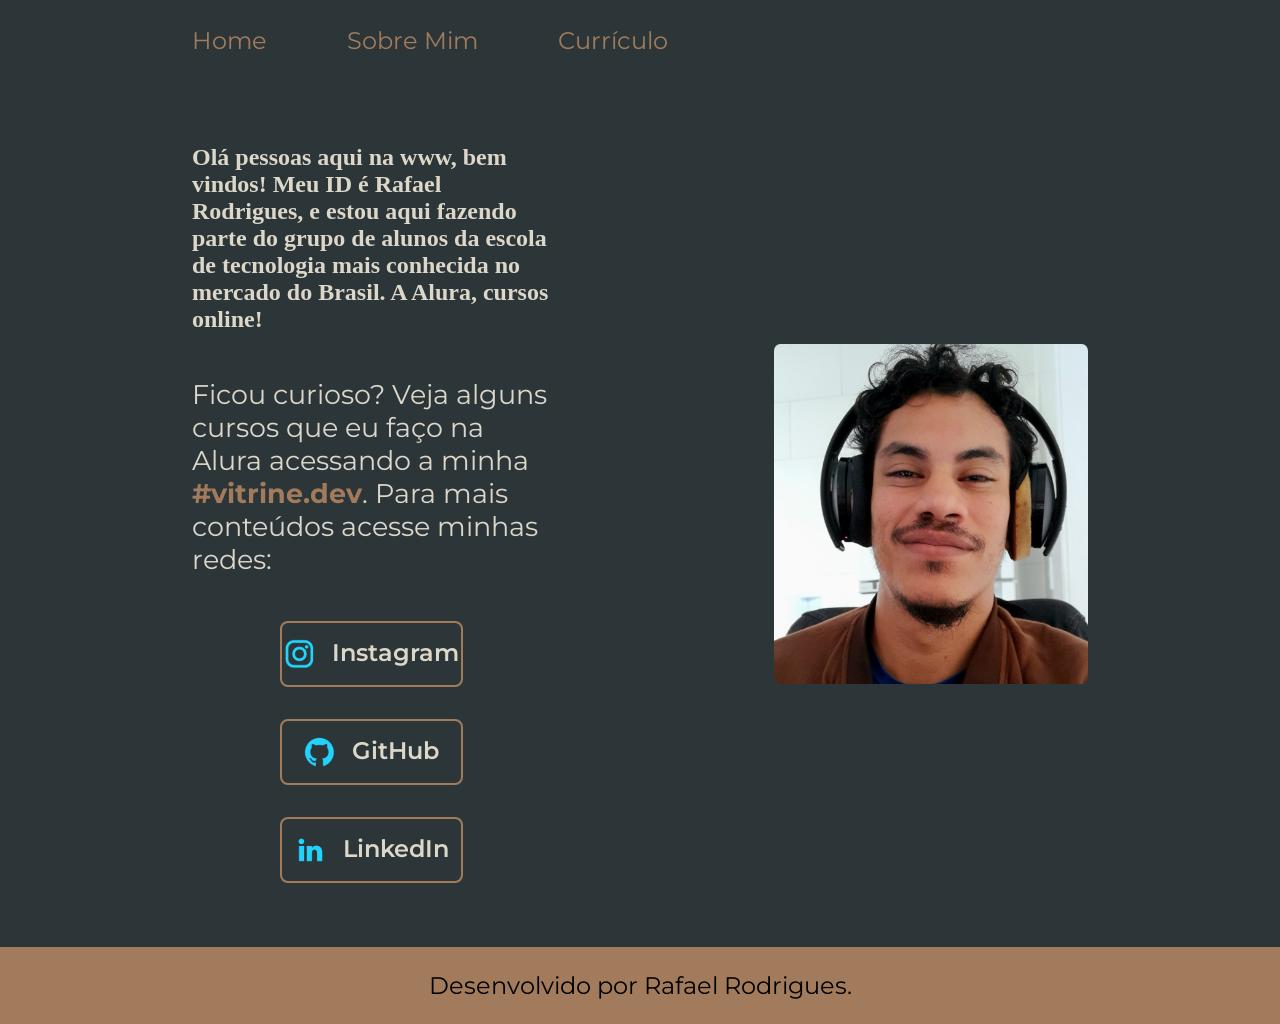
<file: index.html>
<!DOCTYPE html>
<html lang="pt-br">
<head>
    <meta charset="UTF-8">
    <meta http-equiv="X-UA-Compatible" content="IE=edge">
    <meta name="viewport" content="width=device-width, initial-scale=1.0">
    <link rel="stylesheet" href="styles/style.css">
    <title>Portfólio</title>
</head>
<body>
    <header class="cabecalho__menu">
        
        <nav class="cabecalho__menu__">
            <a class="cabecalho__menu__link__" href="index.html">Home</a>
            <a class="cabecalho__menu__link__" href="about.html">Sobre Mim</a>
            <a class="cabecalho__menu__link__" href="curriculo.html">Currículo</a>
        </nav>

    </header>
        <main class="apresentacao">
            <section class="apresentacao__conteudo">
                <h1 class="apresentacao__conteudo__texto__">Olá pessoas aqui na www, bem vindos! Meu ID é Rafael Rodrigues, e estou aqui fazendo parte do grupo de alunos da escola de tecnologia mais conhecida no mercado do Brasil.<strong> A Alura, cursos online!</strong></h1>
                <p1 class="apresentacao__conteudo__texto"> Ficou curioso? Veja alguns cursos que eu faço na Alura acessando a minha <strong class="titulo-destaque"><a href="https://cursos.alura.com.br/vitrinedev/r-lagods/" >#vitrine.dev</a></strong>. Para mais conteúdos acesse minhas redes:
                </p1>
                <div class="apresentacao__links">
                <a class="apresentacao__links__apresentacao" href="https://instagram.com/rafael_rdrigs">
                    <img src="assets/instagram.png">
                    Instagram
                </a>
                <a class="apresentacao__links__apresentacao" href="https://github.com/rafaelunderscorerdrigs">
                    <img src="assets/github.png">
                    GitHub
                </a>
                <a class="apresentacao__links__apresentacao" href="https://www.linkedin.com/in/rafael-lago-silva-rodrigues/">
                    <img src="assets/linkedin.png">    
                    LinkedIn
                    </a>
                </div>
            </section>
            <img class="imagem__rafa" src="assets/rafaussauro.jpg" alt="Foto do Rafael sendo besta!">
            </main>
    <footer class="rodape__">Desenvolvido por Rafael Rodrigues.</footer>

</body>
</html>
</file>
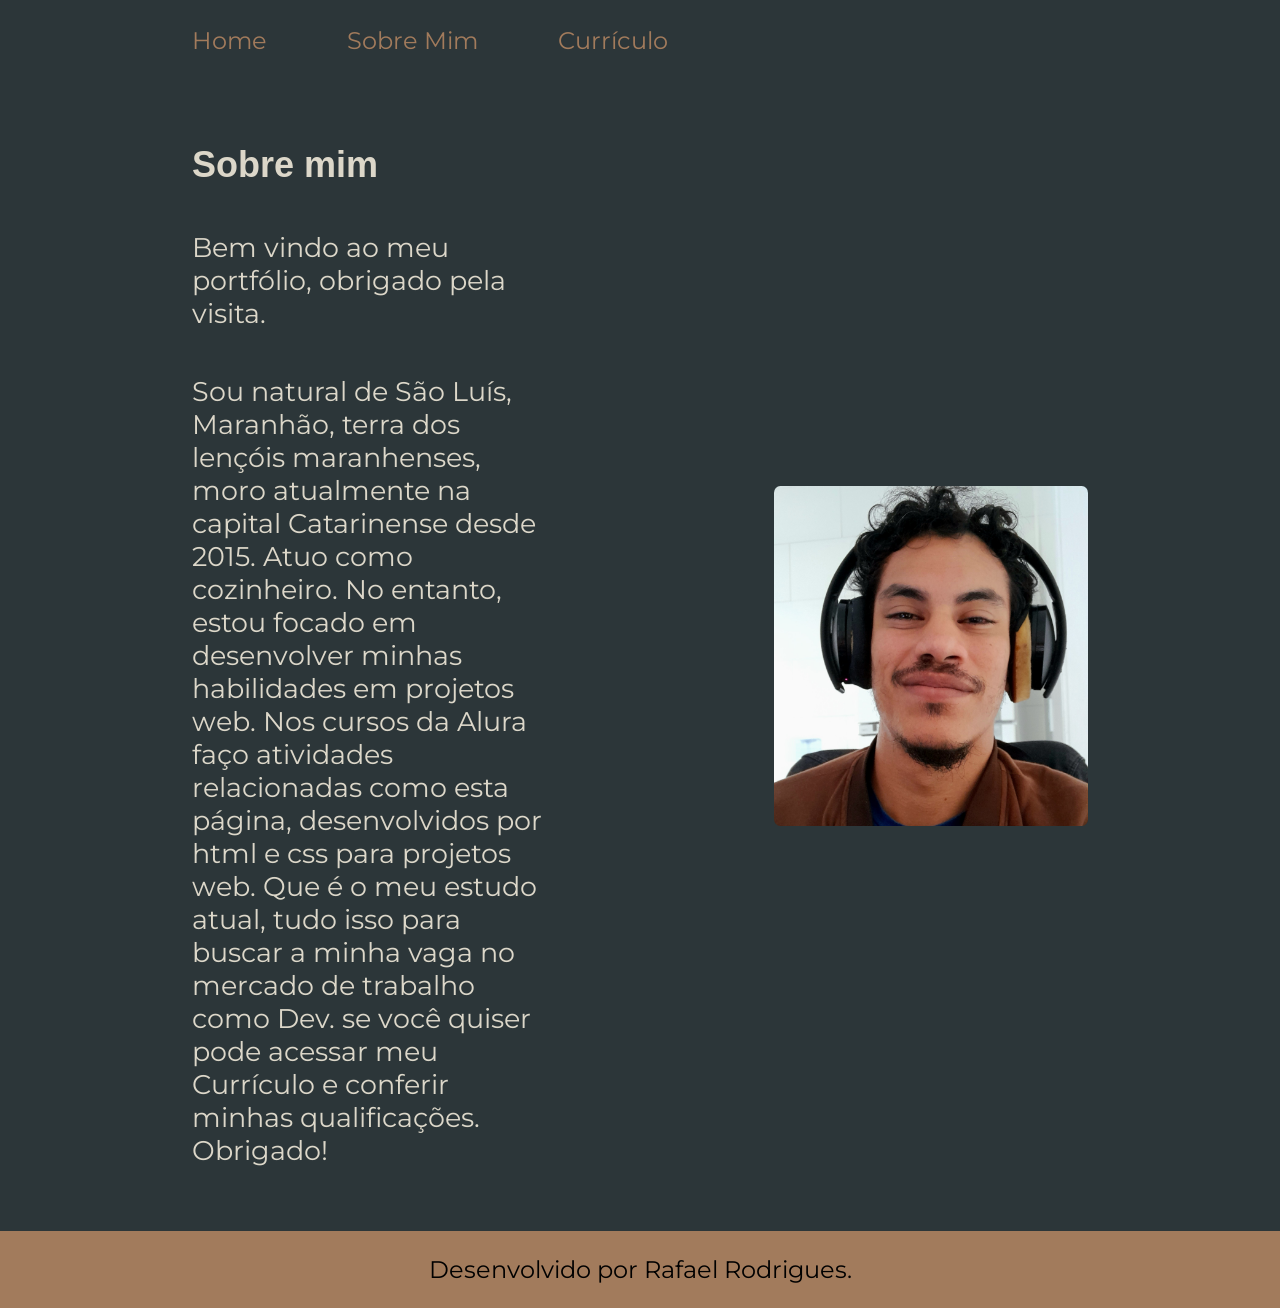
<file: about.html>
<!DOCTYPE html>
<html lang="pt-br">
<head>
    <meta charset="UTF-8">
    <meta http-equiv="X-UA-Compatible" content="IE=edge">
    <meta name="viewport" content="width=device-width, initial-scale=1.0">
    
    <title>Sobre Mim</title>
    <link rel="stylesheet" href="./styles/style.css">

</head>

<body>
    <header class="cabecalho__menu">
        
        <nav class="cabecalho__menu__">
            <a class="cabecalho__menu__link__" href="index.html">Home</a>
            <a class="cabecalho__menu__link__" href="about.html">Sobre Mim</a>
            <a class="cabecalho__menu__link__" href="curriculo.html">Currículo</a>
        </nav>

    </header>
   <main class="apresentacao">
    <Section class="apresentacao__conteudo">
        <h1 class="apresentacao__conteudo__titulo">Sobre mim</h1>
        <p class="apresentacao__conteudo__texto">Bem vindo ao meu portfólio, obrigado pela visita.</p>
        <p class="apresentacao__conteudo__texto">Sou natural de São Luís, Maranhão, terra dos lençóis maranhenses, moro atualmente na capital Catarinense desde 2015. Atuo como cozinheiro. No entanto, estou focado em desenvolver minhas habilidades em projetos web. Nos cursos da Alura faço atividades relacionadas como esta página, desenvolvidos por html e css para projetos web. Que é o meu estudo atual, tudo isso para buscar a minha vaga no mercado de trabalho como Dev. se você quiser pode acessar meu Currículo e conferir minhas qualificações. Obrigado!</p>
    </Section>
    <img class="imagem__rafa" src="assets/rafaussauro.jpg" alt="Foto do Rafael sendo besta!">
   </main>
   <footer class="rodape__">Desenvolvido por Rafael Rodrigues.</footer>

</body>
</html>
</file>
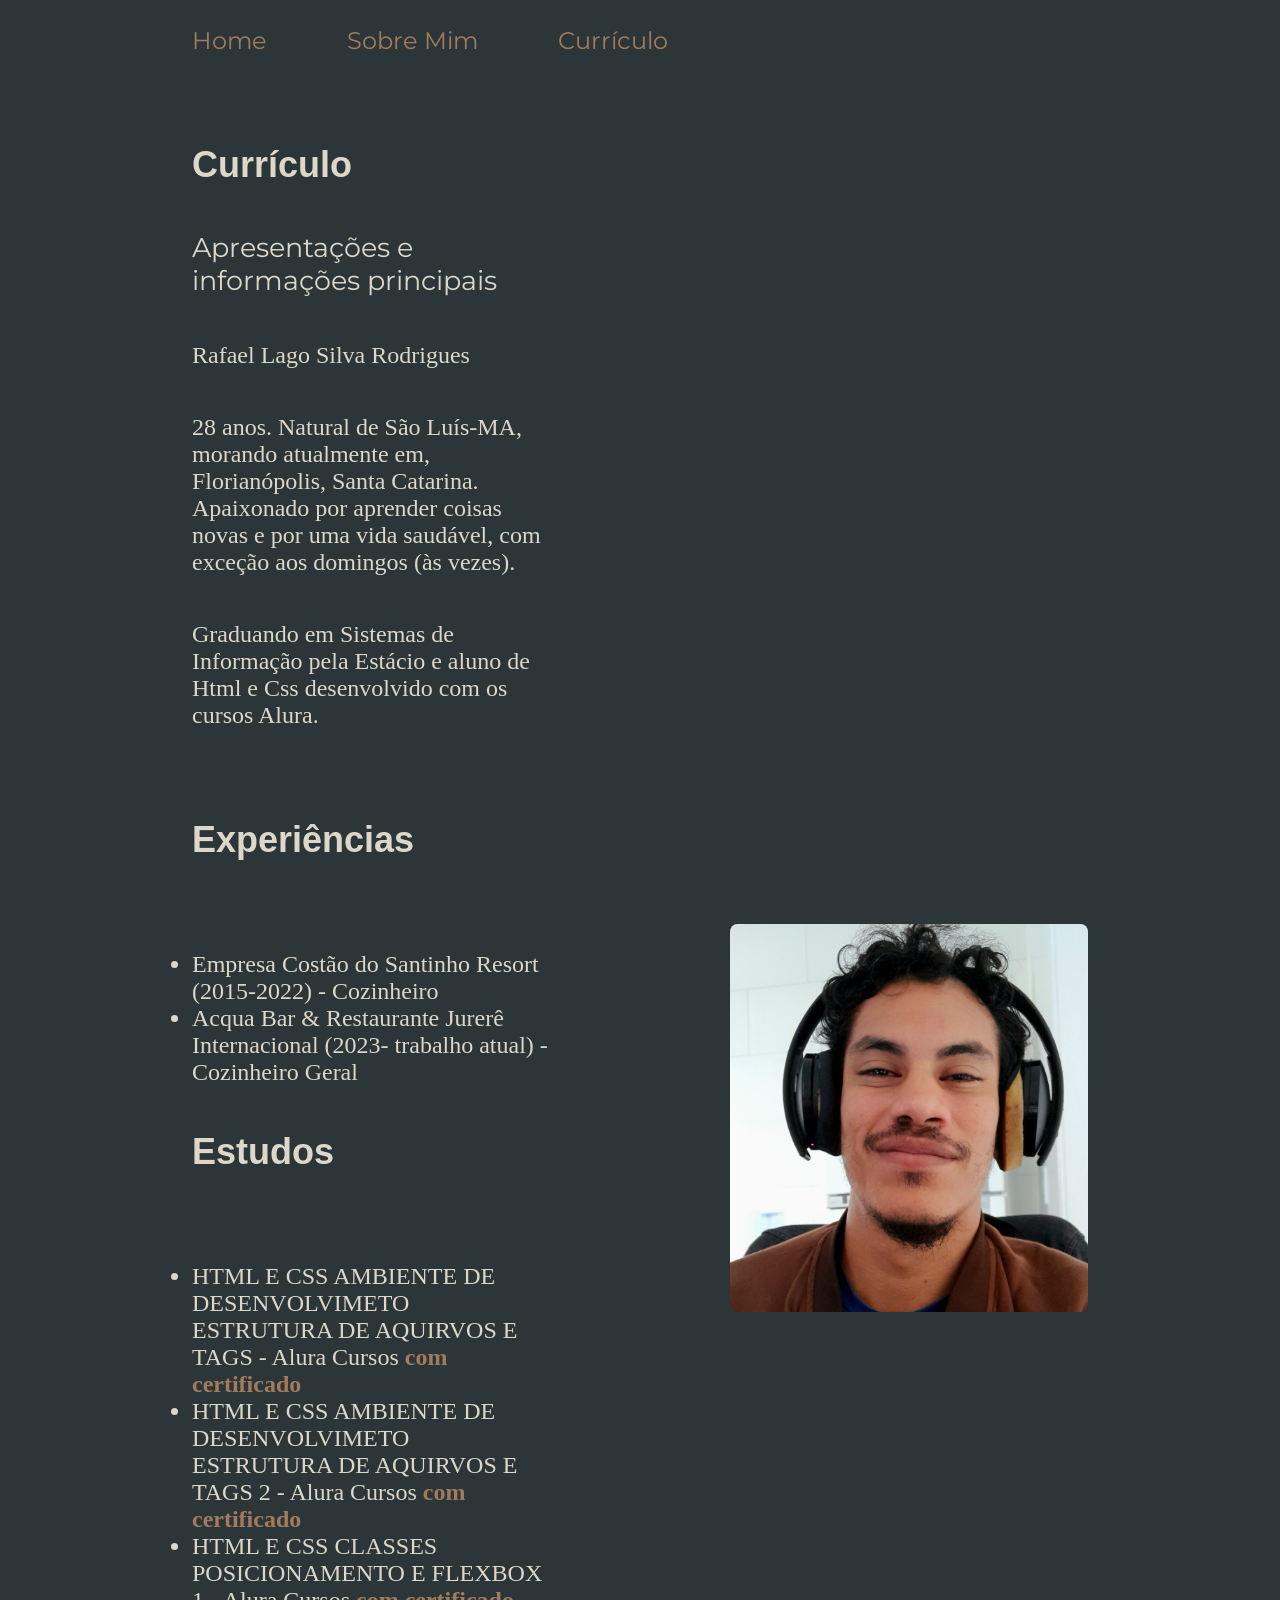
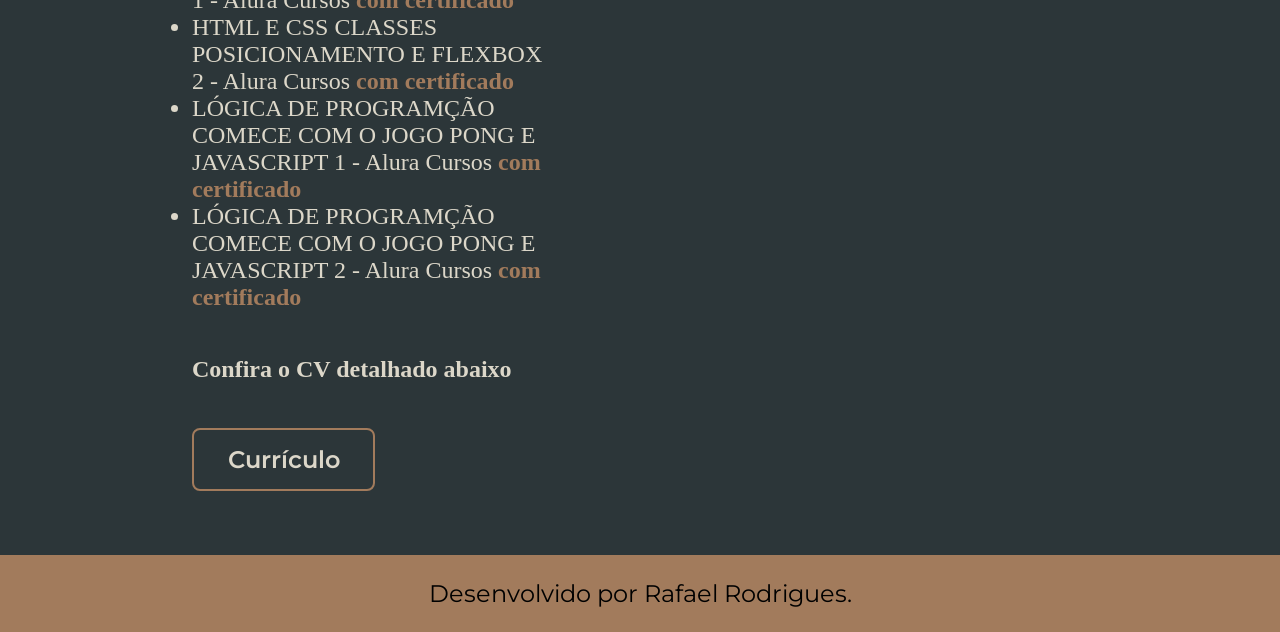
<file: curriculo.html>
<!DOCTYPE html>
<html lang="pt-br">
<head>
   
   
    <meta charset="UTF-8">
    <meta http-equiv="X-UA-Compatible" content="IE=edge">
    <meta name="viewport" content="width=device-width, initial-scale=1.0">
    
    <title>Currículo</title>
    <link rel="stylesheet" href="./styles/style.css">

</head>

<body>
    <header class="cabecalho__menu">
        
        <nav class="cabecalho__menu__">
            <a class="cabecalho__menu__link__" href="index.html">Home</a>
            <a class="cabecalho__menu__link__" href="about.html">Sobre Mim</a>
            <a class="cabecalho__menu__link__" href="curriculo.html">Currículo</a>
        </nav>

    </header>
    <main class="apresentacao">
        <section class="apresentacao__conteudo">
            <h1 class="apresentacao__conteudo__titulo">Currículo</h1>
            <p class="apresentacao__conteudo__texto">
            Apresentações e informações principais
            <ul class="apresentacao__conteudo__texto__">Rafael Lago Silva Rodrigues</ul>
            <p class="apresentacao__conteudo__texto__">28 anos. Natural de São Luís-MA, morando atualmente em, Florianópolis, Santa Catarina. Apaixonado por aprender coisas novas e por uma vida saudável, com exceção aos domingos (às vezes). </p>
            <p class="apresentacao__conteudo__texto__">Graduando em Sistemas de Informação pela Estácio e aluno de Html e Css desenvolvido com os cursos Alura.</p>
            </p>
            <h2 class="apresentacao__conteudo__titulo">Experiências</h2>
            <p class="apresentacao__conteudo__texto">
            <ul class="apresentacao__conteudo__texto__">
                <li>Empresa Costão do Santinho Resort (2015-2022) - Cozinheiro</li>
                <li>Acqua Bar & Restaurante Jurerê Internacional (2023- trabalho atual) - Cozinheiro Geral</li>            
            </ul> 
            <h2 class="apresentacao__conteudo__titulo">Estudos</h2>
            </p>
            <div class="apresentacao__conteudo__texto__"><ul class="apresentacao__conteudo__texto__">
                <li>HTML E CSS AMBIENTE DE DESENVOLVIMETO ESTRUTURA DE AQUIRVOS E TAGS - Alura Cursos <strong class="titulo-destaque"><a href="assets/HTML E CSS AMBIENTE DE DESENVOLVIMETO ESTRUTURA DE AQUIRVOS E TAGS verso 1.pdf">com certificado</a></strong></li>
                <li>HTML E CSS AMBIENTE DE DESENVOLVIMETO ESTRUTURA DE AQUIRVOS E TAGS 2 - Alura Cursos <strong class="titulo-destaque"><a href="assets/HTML E CSS AMBIENTE DE DESENVOLVIMETO ESTRUTURA DE AQUIRVOS E TAGS verso 2.pdf">com certificado</a></strong></li>
                <li>HTML E CSS CLASSES POSICIONAMENTO E FLEXBOX 1 - Alura Cursos <strong class="titulo-destaque"><a href="assets/HTML E CSS CLASSES POSICIONAMENTO E FLEXBOX verso 1.pdf">com certificado</a></strong></li>
                <li>HTML E CSS CLASSES POSICIONAMENTO E FLEXBOX 2 - Alura Cursos <strong class="titulo-destaque"><a href="assets/HTML E CSS CLASSES POSICIONAMENTO E FLEXBOX verso 2.pdf">com certificado</a></strong></li>
                <li>LÓGICA DE PROGRAMÇÃO COMECE COM O JOGO PONG E JAVASCRIPT 1 - Alura Cursos <strong class="titulo-destaque"><a href="assets/LÓGICA DE PROGRAMÇÃO COMECE COM O JOGO PONG E JAVASCRIPT verso 1.pdf">com certificado </a></strong></li>
                <li>LÓGICA DE PROGRAMÇÃO COMECE COM O JOGO PONG E JAVASCRIPT 2 - Alura Cursos <strong class="titulo-destaque"><a href="assets/LÓGICA DE PROGRAMÇÃO COMECE COM O JOGO PONG E JAVASCRIPT verso 2.pdf">com certificado </a></strong></li>
            
            </ul></div>

            <h1 class="apresentacao__conteudo__">Confira o CV detalhado abaixo</h1>
            <p1 class="apresentacao__conteudo__" ><a class="apresentacao__links__apresentacao" href="assets/curriculo rafael.pdf">Currículo</a></p1>     
            

            </div>
        </section>
        <img class="imagem__rafa__" src="assets/rafaussauro.jpg" alt="Foto do Rafael sendo besta!">
        </main>
   <footer class="rodape__">Desenvolvido por Rafael Rodrigues.</footer>

</body>
</html>
</file>
<file: styles/style.css>
@import url('https://fonts.googleapis.com/css2?family=Montserrat:ital,wght@0,600;1,400&display=swap');

:root {
    --cor-principal:#2C3639;
    --cor-secundaria:#DCD7C9;
    --cor-terciaria:#A27B5C;
    --cor-quarternaria:#A27B5C;
    --cor-quintaria: #3F4E4F;
    
    --fonte-principal:'Krona One', sans-serif;
    --fonte-secundaria: 'Montserrat', sans-serif
}

*{
    margin: 0;
    padding: 0;
}


body {
    box-sizing: border-box;
    background-color:var(--cor-principal);
    color:var(--cor-secundaria);
}

.cabecalho__menu {
    padding: 2% 15%;
}

.cabecalho__menu__ {
    display: flex;
    gap: 80px;
}

.cabecalho__menu__link__ {
    font-family:var(--fonte-secundaria);
    font-weight: 600px;
    font-size: 1.5rem;
    text-decoration: none;
    color:var(--cor-terciaria)
    
}

.apresentacao {
    padding: 5% 15%;
    align-items:center;
    display: flex;
    justify-content: space-between;
    gap: 82px;
}


.apresentacao__conteudo {
    width: 40%;
    display:flex;
    flex-direction: column;
    gap: 45px;
}

.apresentacao__conteudo__titulo{
    font-size: 2.25rem;
    font-family:var(--fonte-principal);
}


.apresentacao__conteudo__texto__ {
    text-decoration: none;
    color: var(--cor-secundaria);
    font-size: 1.5rem;
}

.titulo-destaque a{
    color:var(--cor-quarternaria);
    text-decoration: none;
}

.apresentacao__conteudo__texto {
    font-size: 1.7rem;
    font-family:var(--fonte-secundaria);
   
}

.apresentacao__links {
    display: flex;
    justify-content:space-between;
    flex-direction: column;
    align-items:center;
    gap: 32px;
}

.apresentacao__links__subtitutlo {
      font-family: var(--fonte-principal);
      font-weight: 400;
      font-size: 2.5rem;

}

.apresentacao__links__apresentacao {
    border-radius: 8px;
    border: 2px solid var(--cor-terciaria);
    display: flex;
    justify-content: center;
    gap: 16px;
    width: 50%;
    text-align: center;
    font-size: 1.5rem;
    font-weight: 600;
    padding: 15px 0;
    text-decoration: none;
    color: var(--cor-secundaria);
    font-family:var(--fonte-secundaria);
}

.apresentacao__links__apresentacao:hover {
    background-color:var(--cor-quintaria);
}

.imagem__rafa {
    width: 35%;
    border-radius: 2%;
    
}

.imagem__rafa__{
    border-radius: 2%;
    width: 40%;
    height:0.3%;
    object-fit: scale-down;
    box-sizing: border-box;
    
} 


.rodape__{
    color: #000;
    background-color: var(--cor-terciaria);
    padding: 24px;
    font-weight: 400px;
    text-align: center;
    font-family: var(--fonte-secundaria);
    font-size: 1.5rem;
    
}

@media (max-width: 1200px) {
    .cabecalho__menu__ {
        padding: 1%;

    }
    /* .cabecalho__menu__link__{
        justify-content: center;
        flex-direction: column-reverse;
    }
     */
    .apresentacao{
        flex-direction: column-reverse;
        padding: 5%;
    
    }
    .apresentacao__conteudo{
        width:auto;
    }

    .apresentacao__links__apresentacao {
        flex-direction: column-reverse;
        justify-content: center;
        text-align: center;
        padding: 2%;
        display:block;
    }
   
}
</file>
